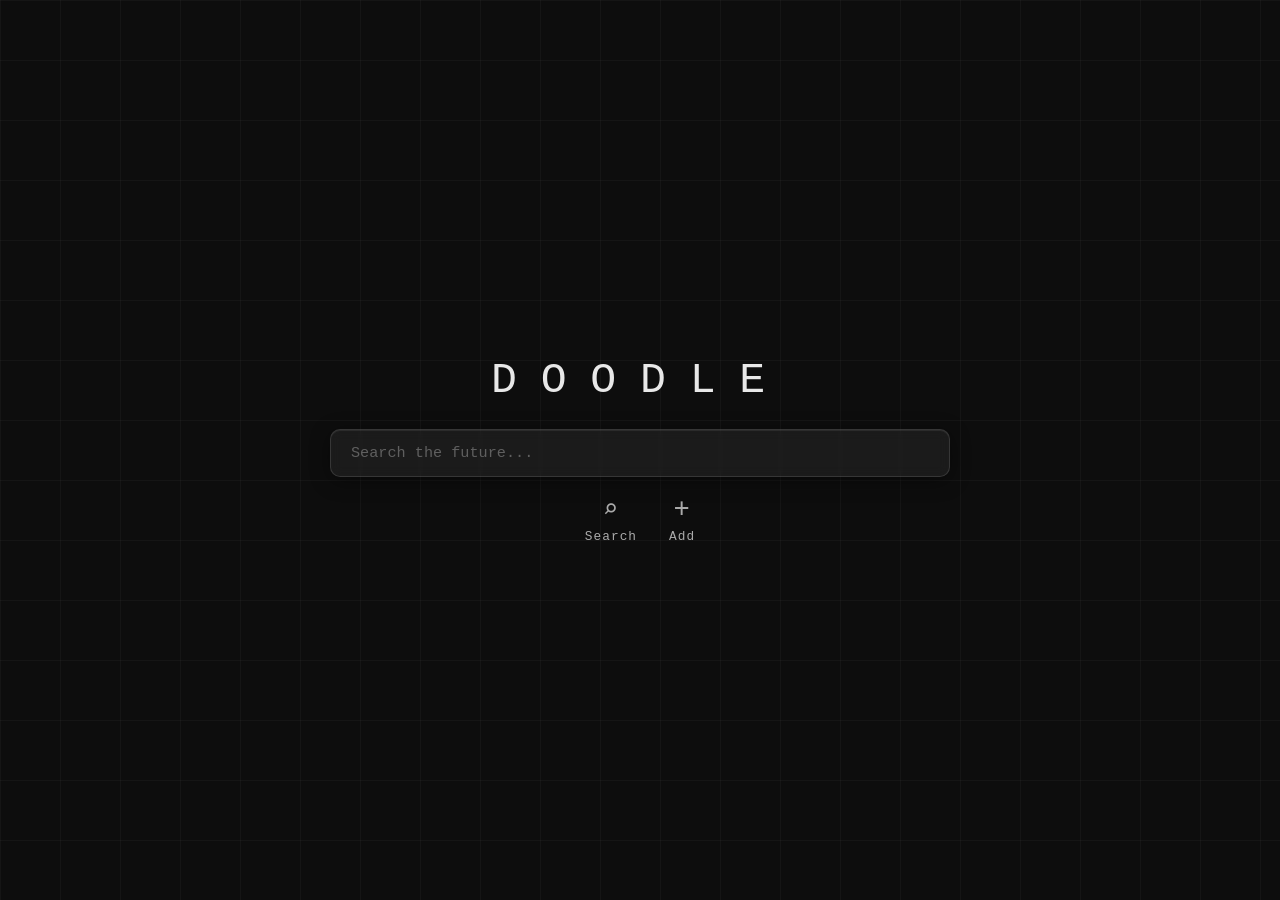
<file: frontend/index.html>
<!DOCTYPE html>
<html lang="en">
<head>
    <meta charset="UTF-8">
    <meta name="viewport" content="width=device-width, initial-scale=1.0">
    <title>Doodle - Search Engine</title>
    <link rel="stylesheet" href="style.css">
</head>
<body>
    <div class="app">
        
        <div id="logo">
            <h1>Doodle</h1>
        </div>

        <section class="search-section">
            <input id="searchInput" type="text" placeholder="Search the future...">
            <div class="actions">
                <button id="searchBtn">Search</button>
                <button id="AddDocBtn">Add</button>
            </div>
        </section>
    </div>
    <script src="index.js"></script>
</body>
</html>
</file>
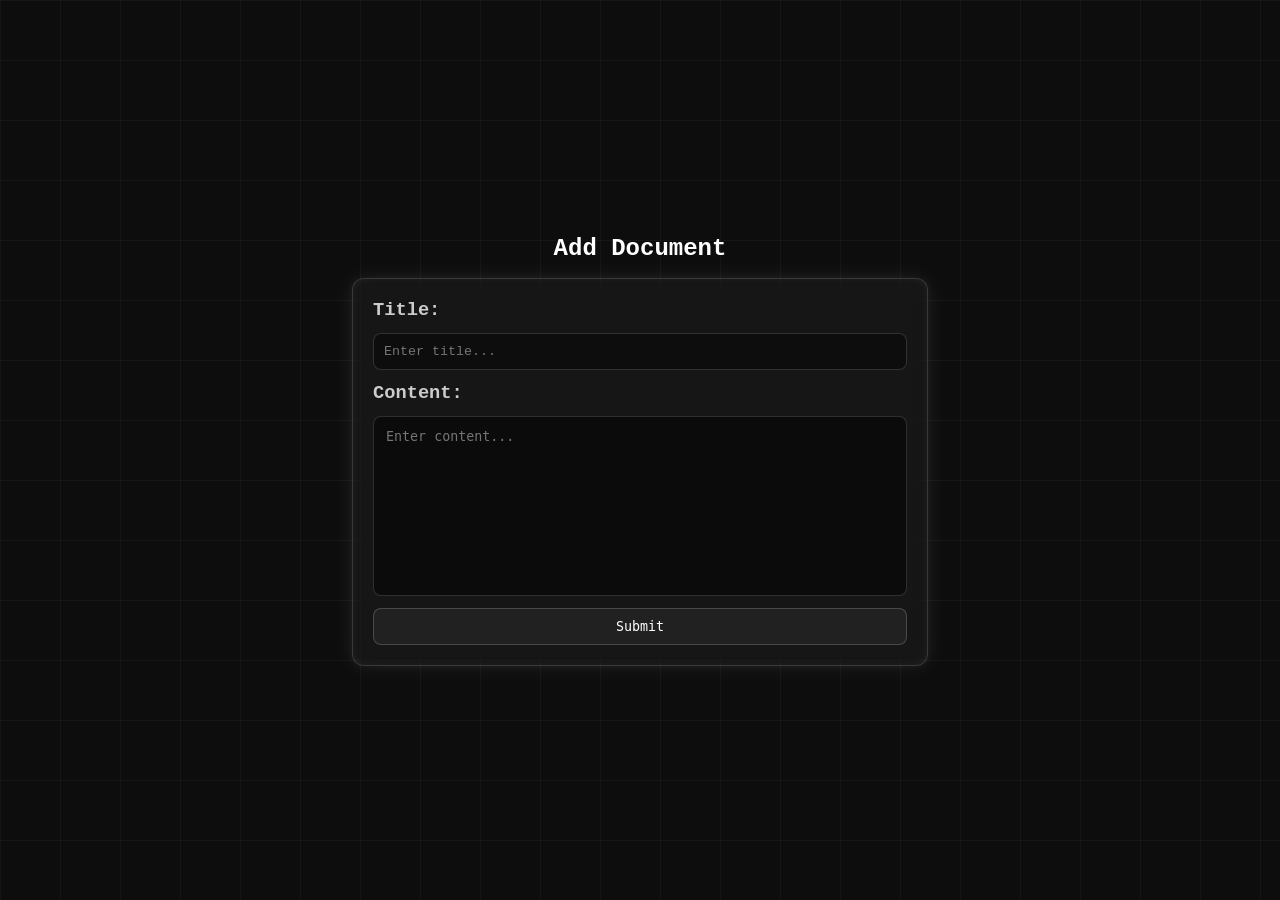
<file: frontend/addDoc.html>
<!DOCTYPE html>
<html lang="en">
<head>
    <meta charset="UTF-8">
    <meta name="viewport" content="width=device-width, initial-scale=1.0">
    <title>Add Document - Doodle</title>
    <link rel="stylesheet" href="style.css">
</head>
<body>
    <div class="form-container">
        <h2>Add Document</h2> 
        <form id="docForm">
            <h3>Title:</h3>
            <input type="text" id="titleInput" placeholder="Enter title...">
            
            <h3>Content:</h3>
            <textarea id="contentInput" placeholder="Enter content..."></textarea>
            <button type="submit">Submit</button>
        </form>
    </div>
    <script src="addDoc.js"></script>
</body>
</html>
</file>
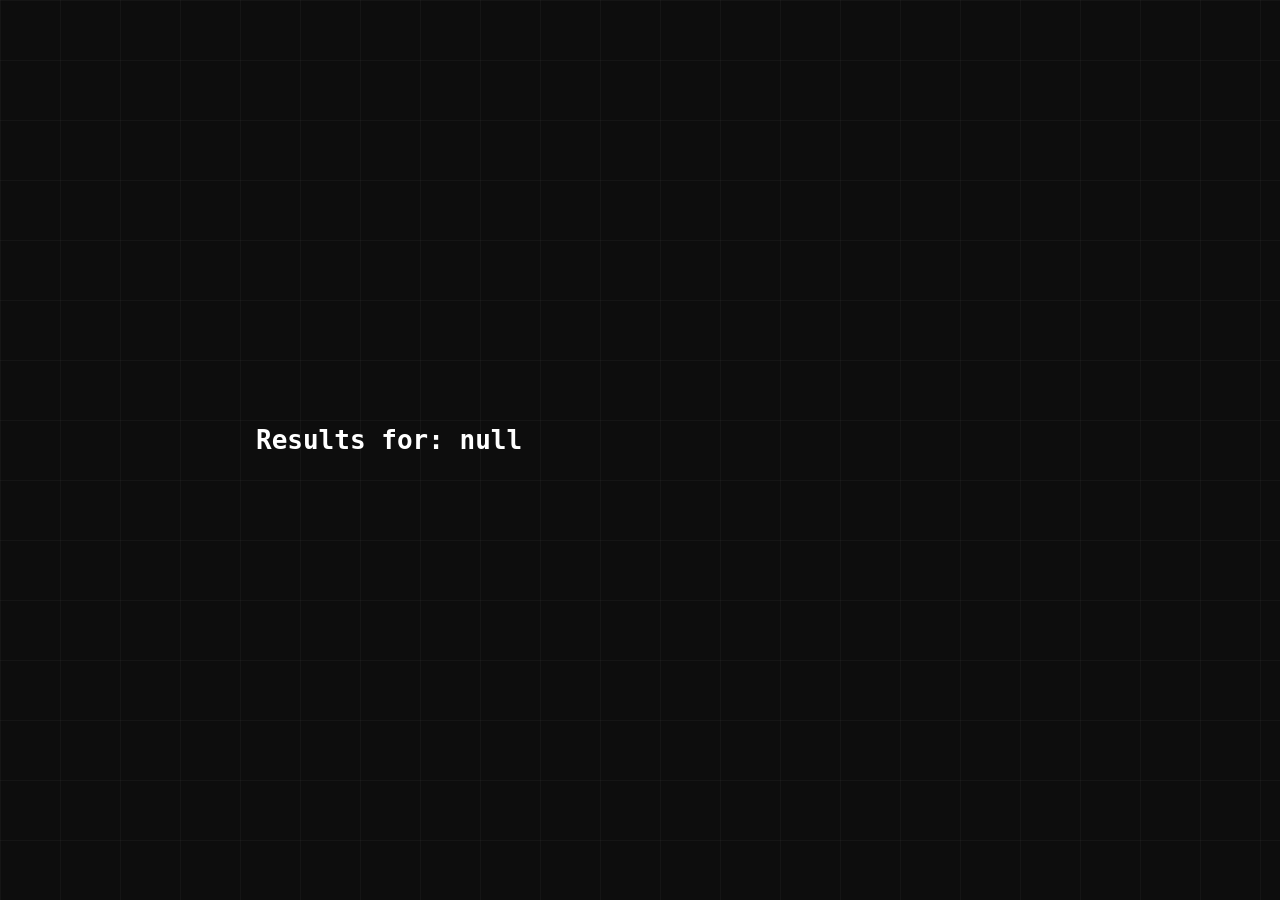
<file: frontend/results.html>
<!DOCTYPE html>
<html lang="en">
<head>
    <meta charset="UTF-8">
    <meta name="viewport" content="width=device-width, initial-scale=1.0">
    <title>Results - Doodle</title>
    <link rel="stylesheet" href="style.css">
</head>
<body>
    <div class="results-container">
        <h1 id="queryText"></h1>

        <div id="resultsBox"></div>
    </div>
    <script src="results.js"></script>
</body>
</html>
</file>
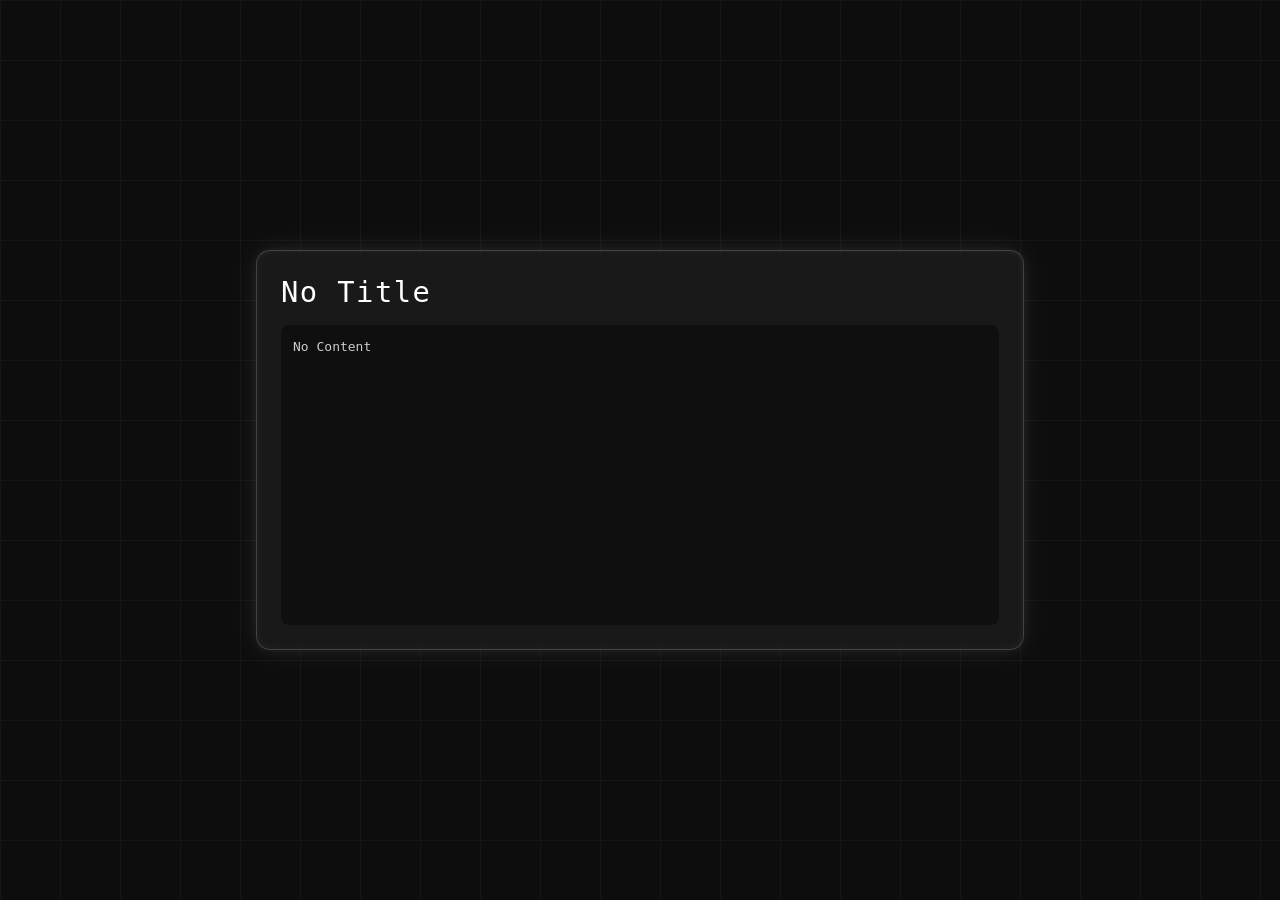
<file: frontend/view.html>
<!DOCTYPE html>
<html lang="en">
<head>
    <meta charset="UTF-8">
    <meta name="viewport" content="width=device-width, initial-scale=1.0">
    <title>Doodle - Document</title>
    <link rel="stylesheet" href="style.css">
</head>
<body>
    <div class="doc-view-container">
        <div class="doc-box">
            <h1 id="docTitle"></h1>
            <div id="docContent"></div>
        </div>
    </div>
    <script src="view.js"></script>
</body>
</html>
</file>
<file: frontend/style.css>
* {
    margin: 0;
    padding: 0;
    box-sizing: border-box;
}

body {
    background-color: #0d0d0d;
    color: #ffffff;
    font-family: 'Courier New', Courier, monospace;
    min-height: 100vh;
    display: flex;
    align-items: center;
    justify-content: center;

    background-image:
        linear-gradient(rgba(255,255,255,0.03) 1px, transparent 1px),
        linear-gradient(90deg, rgba(255,255,255,0.03) 1px, transparent 1px);
    background-size: 60px 60px;
}

.app {
    width: 100%;
    max-width: 660px;
    padding: 40px 20px;
    display: flex;
    flex-direction: column;
    align-items: center;
    gap: 24px;
}

#logo h1 {
    font-size: 2.7rem;
    font-weight: 300;
    letter-spacing: 0.55em;
    text-transform: uppercase;
    color: #e8e8e8;
    text-align: center;
}

.search-section {
    width: 100%;
    display: flex;
    flex-direction: column;
    align-items: center;
    gap: 16px;
}

#searchInput {
    width: 100%;
    padding: 14px 20px;
    background: rgba(255, 255, 255, 0.06);
    border: 1px solid rgba(255, 255, 255, 0.12);
    border-radius: 10px;
    color: #cccccc;
    font-family: 'Courier New', Courier, monospace;
    font-size: 0.95rem;
    outline: none;
    transition: border-color 0.2s, background 0.2s;

    backdrop-filter: blur(6px);
    -webkit-backdrop-filter: blur(6px);
    box-shadow: inset 0 1px 0 rgba(255,255,255,0.07),
                0 4px 20px rgba(0,0,0,0.4);
}

#searchInput::placeholder {
    color: rgba(255, 255, 255, 0.3);
}

#searchInput:focus {
    border-color: rgba(255, 255, 255, 0.28);
    background: rgba(255, 255, 255, 0.09);
}

.actions {
    display: flex;
    gap: 32px;
    align-items: center;
}

.actions button {
    background: none;
    border: none;
    color: rgba(255, 255, 255, 0.65);
    font-family: 'Courier New', Courier, monospace;
    font-size: 0.8rem;
    letter-spacing: 0.08em;
    cursor: pointer;
    display: flex;
    flex-direction: column;
    align-items: center;
    gap: 4px;
    transition: color 0.2s;
}

.actions button:hover {
    color: #ffffff;
}

#searchBtn::before {
    content: '⌕';
    font-size: 1.6rem;
}

#AddDocBtn::before {
    content: '+';
    font-size: 1.7rem;
}

.form-container {
    width: 100%;
    display: flex;
    flex-direction: column;
    align-items: center;
    gap: 16px;
}

#docForm {
    width: 45%;
    padding: 20px;
    display: flex;
    flex-direction: column;
    gap: 12px;

    background: rgba(255, 255, 255, 0.04);
    border: 1px solid rgba(255, 255, 255, 0.15);
    border-radius: 12px;

    color: #ccc;

    backdrop-filter: blur(10px);
    -webkit-backdrop-filter: blur(10px);

    box-shadow:
        0 0 10px rgba(255, 255, 255, 0.05),
        0 0 25px rgba(255, 255, 255, 0.08),
        inset 0 0 10px rgba(255, 255, 255, 0.05);

    transition: 0.3s ease;
}

#docForm:hover {
    border: 1px solid rgba(255, 255, 255, 0.35);

    box-shadow:
        0 0 12px rgba(255, 255, 255, 0.1),
        0 0 35px rgba(255, 255, 255, 0.15),
        inset 0 0 12px rgba(255, 255, 255, 0.06);
}

input {
    width: 100%;
    padding: 10px;
    background: rgba(0, 0, 0, 0.4);
    border: 1px solid rgba(255, 255, 255, 0.15);
    border-radius: 8px;
    color: white;
    outline: none;
    font-family: "Courier New", Courier, monospace;
}

textarea {
    width: 100%;
    height: 180px;
    padding: 12px;
    background: rgba(0, 0, 0, 0.45);
    border: 1px solid rgba(255, 255, 255, 0.15);
    border-radius: 8px;
    color: white;
    outline: none;
    font-family: monospace;
    resize: none;
    overflow-y: auto;

}

input:focus, textarea:focus {
    border-color: rgba(255, 255, 255, 0.4);
    box-shadow: 0 0 12px rgba(255, 255, 255, 0.12);

}

#docForm button {
    padding: 10px 14px;
    background: rgba(255, 255, 255, 0.05);
    border: 1px solid rgba(255, 255, 255, 0.18);
    border-radius: 8px;
    color: white;
    font-family: monospace;
    cursor: pointer;
    transition: 0.3s ease;
}

#docForm button:hover {
    border-color: rgba(255, 255, 255, 0.4);
    box-shadow: 0 0 12px rgba(255, 255, 255, 0.15);
    transform: translateY(-1px);
}

.results-container {
    width: 60%;
    margin: 40px auto;
    color: white;
    font-family: monospace;
}

#resultsBox {
    margin-top: 20px;
    display: flex;
    flex-direction: column;
    gap: 15px;
}

.result-item {
    padding: 16px 18px;
    border-radius: 12px;

    background: rgba(255, 255, 255, 0.04);
    border: 1px solid rgba(255, 255, 255, 0.12);

    backdrop-filter: blur(8px);
    -webkit-backdrop-filter: blur(8px);

    box-shadow:
        0 0 8px rgba(255,255,255,0.05),
        0 0 20px rgba(255,255,255,0.06),
        inset 0 0 8px rgba(255,255,255,0.04);

    transition: 0.25s ease;
}

.result-item:hover {
    border-color: rgba(255,255,255,0.35);

    box-shadow:
        0 0 12px rgba(255,255,255,0.08),
        0 0 30px rgba(255,255,255,0.12),
        inset 0 0 10px rgba(255,255,255,0.05);

    transform: translateY(-3px);
}

.result-title {
    font-size: 18px;
    color: #4da3ff;
    cursor: pointer;
    margin-bottom: 6px;
    transition: 0.2s;
}

.result-title:hover {
    text-decoration: underline;
    color: #6bb8ff;
}

.result-snippet {
    font-size: 14px;
    color: #bfbfbf;
    line-height: 1.5;
}

.result-item:hover {
    outline: 1px solid rgba(255,255,255,0.1);
}

.doc-view-container {
    width: 100%;
    height: 100vh;

    display: flex;
    align-items: center;
    justify-content: center;
}

.doc-box {
    width: 60%;
    max-width: 800px;
    padding: 24px;

    background: rgba(255, 255, 255, 0.05);
    border: 1px solid rgba(255, 255, 255, 0.18);
    border-radius: 14px;

    backdrop-filter: blur(10px);
    -webkit-backdrop-filter: blur(10px);

    box-shadow:
        0 0 12px rgba(255,255,255,0.06),
        0 0 30px rgba(255,255,255,0.08),
        inset 0 0 10px rgba(255,255,255,0.05);

    color: white;
    font-family: monospace;
}

.doc-box h1 {
    margin-bottom: 16px;
    font-size: 1.8rem;
    font-weight: 500;
    letter-spacing: 0.05em;
}

#docContent {
    height: 300px;
    overflow-y: auto;

    padding: 12px;

    background: rgba(0,0,0,0.4);
    border-radius: 8px;

    line-height: 1.5;
    color: #ccc;
}

#docContent {
    white-space: pre-wrap;
}
</file>
